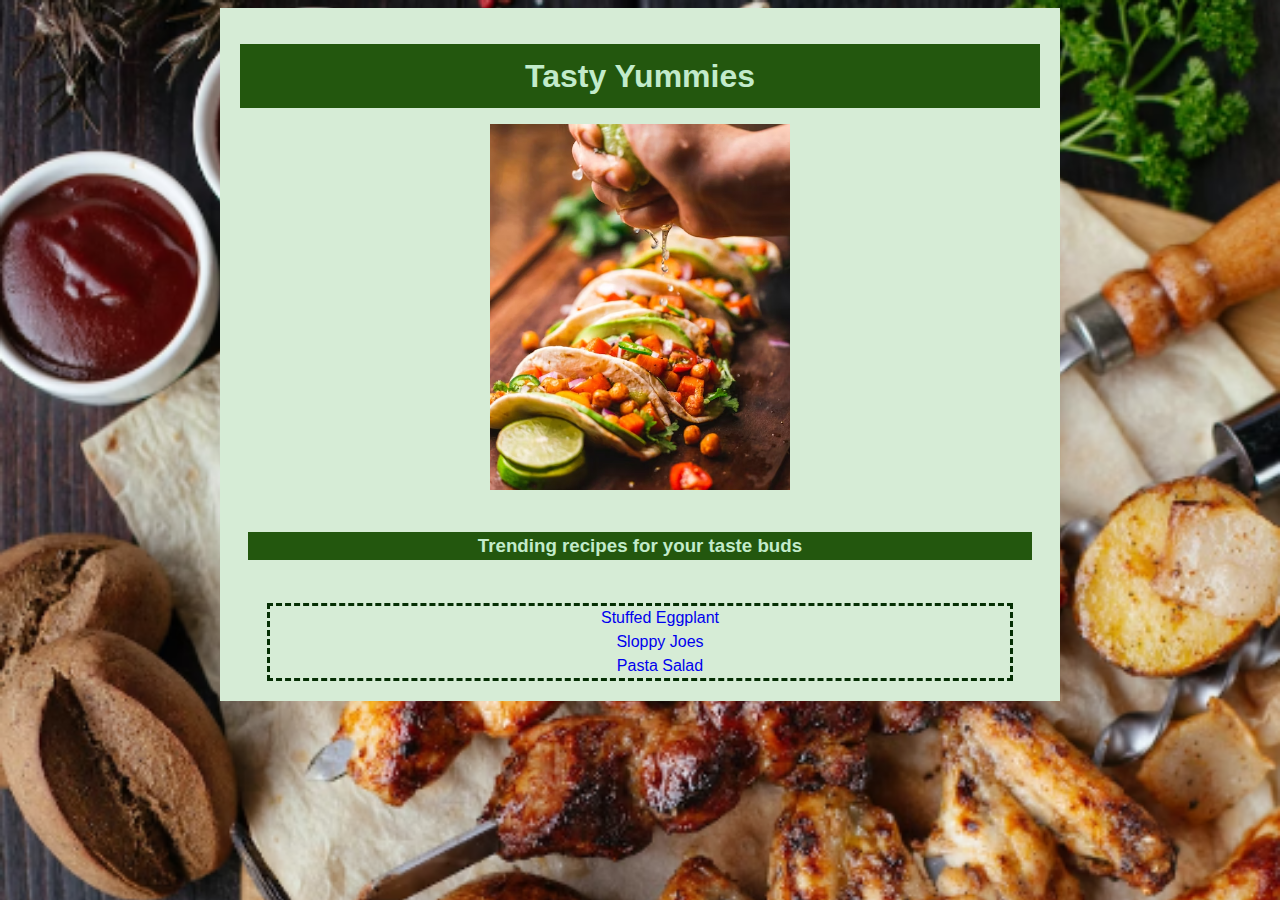
<file: index.html>
<!DOCTYPE html>
<html lang="en">
    <head>
        <meta charset="UTF-8">
        <meta name="viewport" content="width=device-width, initial-scale=1.0">
        <title>Home</title>
        <link rel="stylesheet" href="./styles.css">
    </head>
    <body>
        <div class="main-content">
        <h1>Tasty Yummies</h1>
        <img src="./images/home-pic.png" alt="delicious food">
        <div class="header"><h3>Trending recipes for your taste buds</h3></div>
        
        <ul class="links">
            <li><a href="recipes/stuffed-eggplant.html">Stuffed Eggplant</a></li>
            <li><a href="recipes/sloppy-joes.html">Sloppy Joes</a></li>
            <li><a href="recipes/pasta-salad.html">Pasta Salad</a></li>
        </ul>
        </div>
    </body>
</html>
</file>
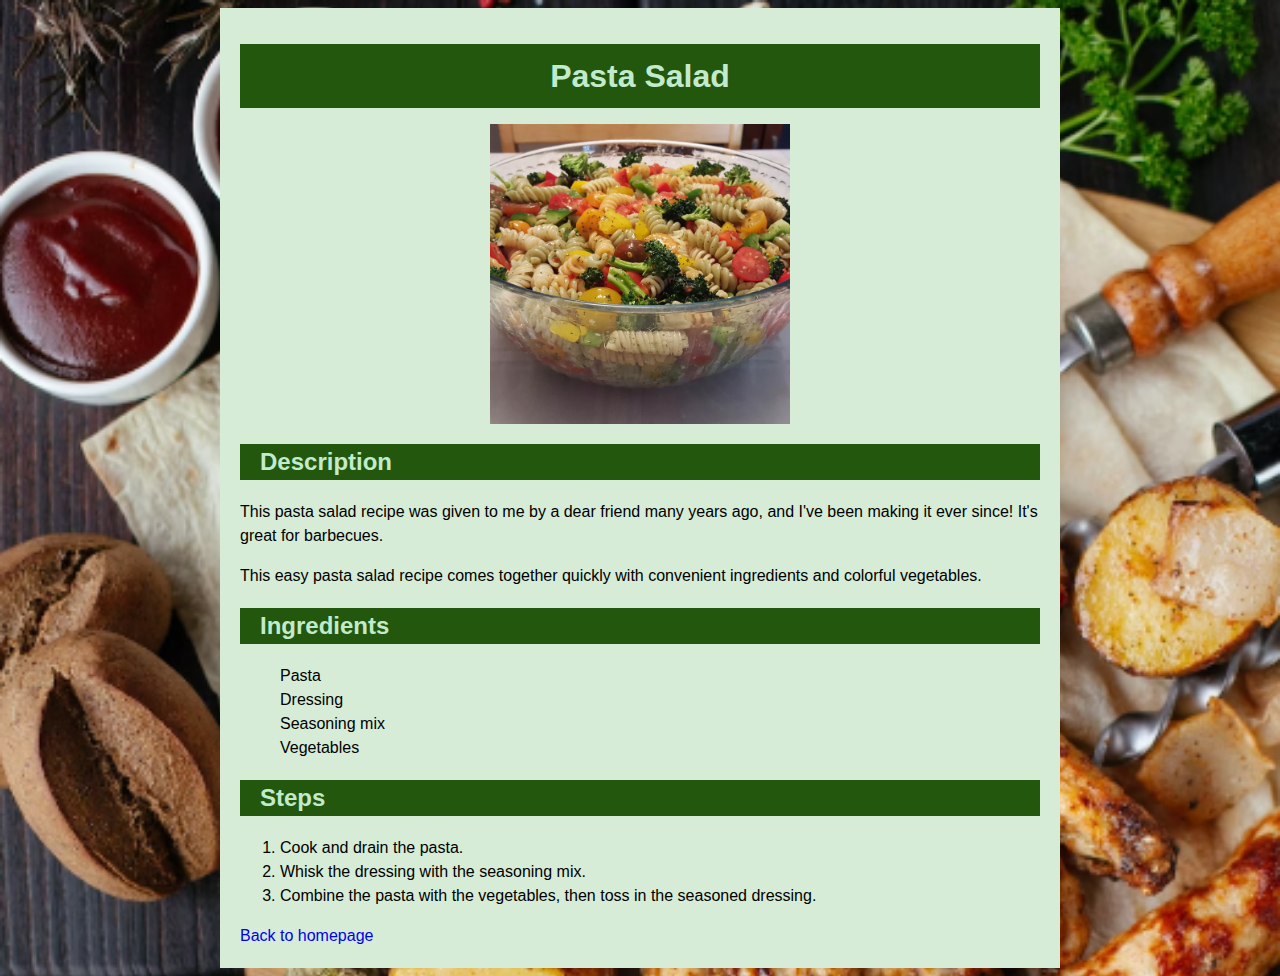
<file: recipes/pasta-salad.html>
<!DOCTYPE html>
<html lang="en">
<head>
    <meta charset="UTF-8">
    <title>pasta-salad</title>
    <link rel="stylesheet" href="../styles.css">
</head>
<body>
    <div class="main-content">
    <h1>Pasta Salad</h1>
    <img src="../images/pasta-salad.png" width="500" alt="a bowl of delicious pasta salad">
    <h2>Description</h2>
    <p>This pasta salad recipe was given to me by a dear friend many years ago, and I've been making it ever since! It's great for barbecues.</p>
    <p>This easy pasta salad recipe comes together quickly with convenient ingredients and colorful vegetables.</p>
    <h2>Ingredients</h2>
    <ul>
        <li>Pasta</li>
        <li>Dressing</li>
        <li>Seasoning mix</li>
        <li>Vegetables</li>
    </ul>
    <h2>Steps</h2>
    <ol>
        <li>Cook and drain the pasta. </li>
        <li>Whisk the dressing with the seasoning mix. </li>
        <li>Combine the pasta with the vegetables, then toss in the seasoned dressing.</li>
    </ol>
    <a href="../index.html">Back to homepage</a>
    </div>
</body>
</html>
</file>
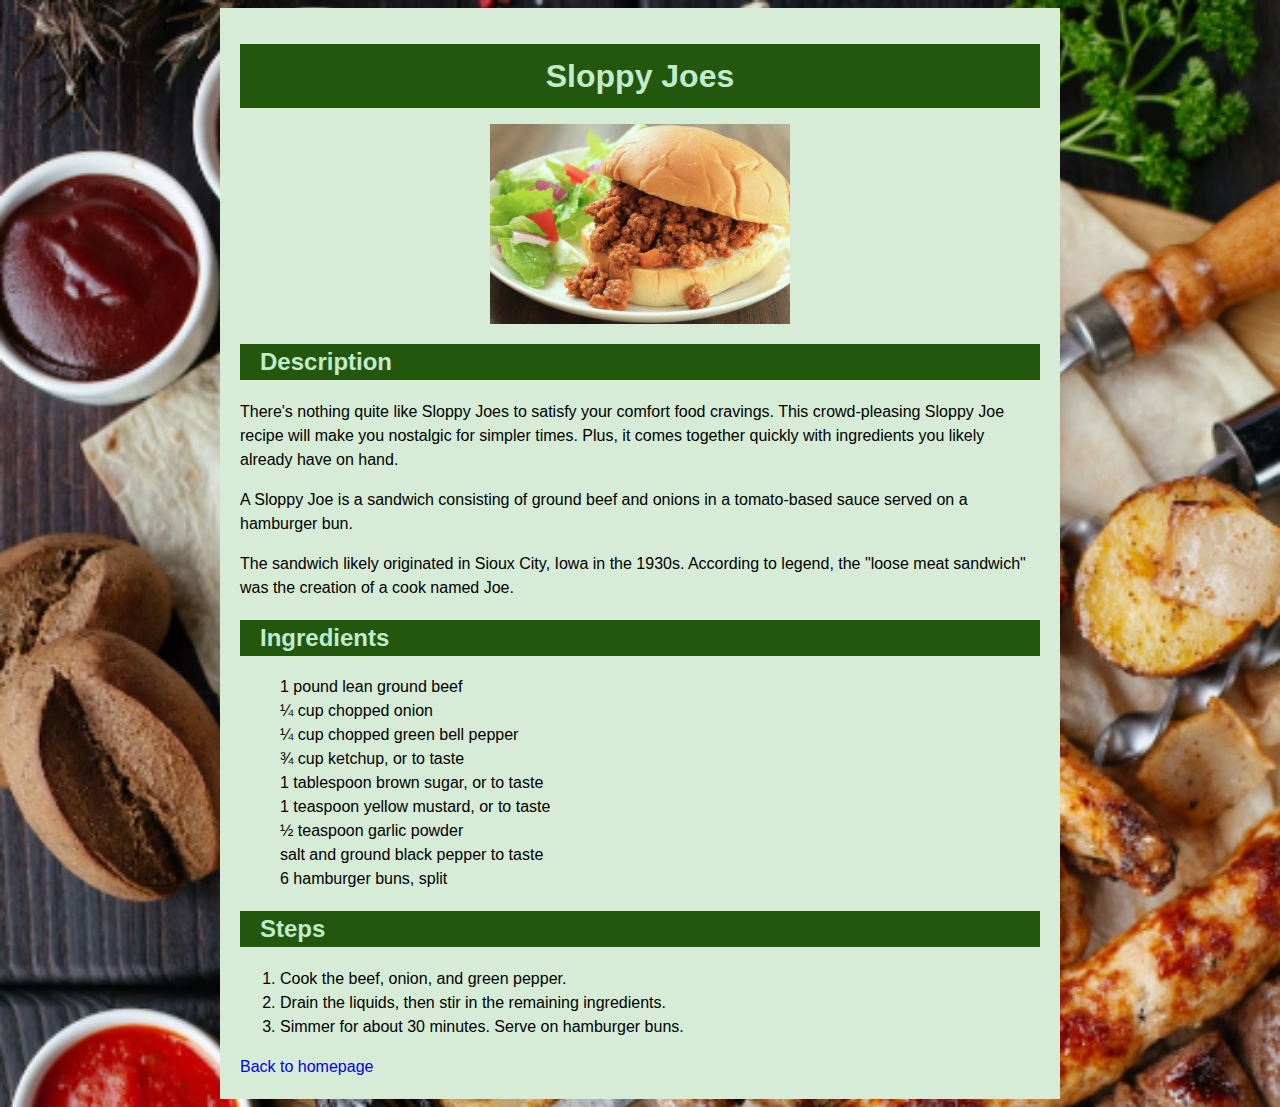
<file: recipes/sloppy-joes.html>
<!DOCTYPE html>
<html lang="en">
<head>
    <meta charset="UTF-8">
    <title>sloppy-joes</title>
    <link rel="stylesheet" href="../styles.css">
</head>
<body>
    <div class="main-content">
    <h1>Sloppy Joes</h1>
    <img src="../images/sloppy-joes.png" alt="scrumptious sloppy joes">
    <h2>Description</h2>
    <p>There's nothing quite like Sloppy Joes to satisfy your comfort food cravings. This crowd-pleasing Sloppy Joe recipe will make you nostalgic for simpler times. Plus, it comes together quickly with ingredients you likely already have on hand.</p>
    <p>A Sloppy Joe is a sandwich consisting of ground beef and onions in a tomato-based sauce served on a hamburger bun.</p>
    <p>The sandwich likely originated in Sioux City, Iowa in the 1930s. According to legend, the "loose meat sandwich" was the creation of a cook named Joe.</p>
    <h2>Ingredients</h2>
    <ul>
        <li>1 pound lean ground beef</li>
        <li>¼ cup chopped onion</li>
        <li>¼ cup chopped green bell pepper</li>
        <li>¾ cup ketchup, or to taste</li>
        <li>1 tablespoon brown sugar, or to taste</li>
        <li>1 teaspoon yellow mustard, or to taste</li>
        <li>½ teaspoon garlic powder</li>
        <li>salt and ground black pepper to taste</li>
        <li>6 hamburger buns, split</li>
    </ul>
    <h2>Steps</h2>
    <ol>
        <li>Cook the beef, onion, and green pepper.</li>
        <li>Drain the liquids, then stir in the remaining ingredients.</li>
        <li>Simmer for about 30 minutes. Serve on hamburger buns.</li>
    </ol>
    <a href="../index.html">Back to homepage</a>
    </div>
</body>
</html>
</file>
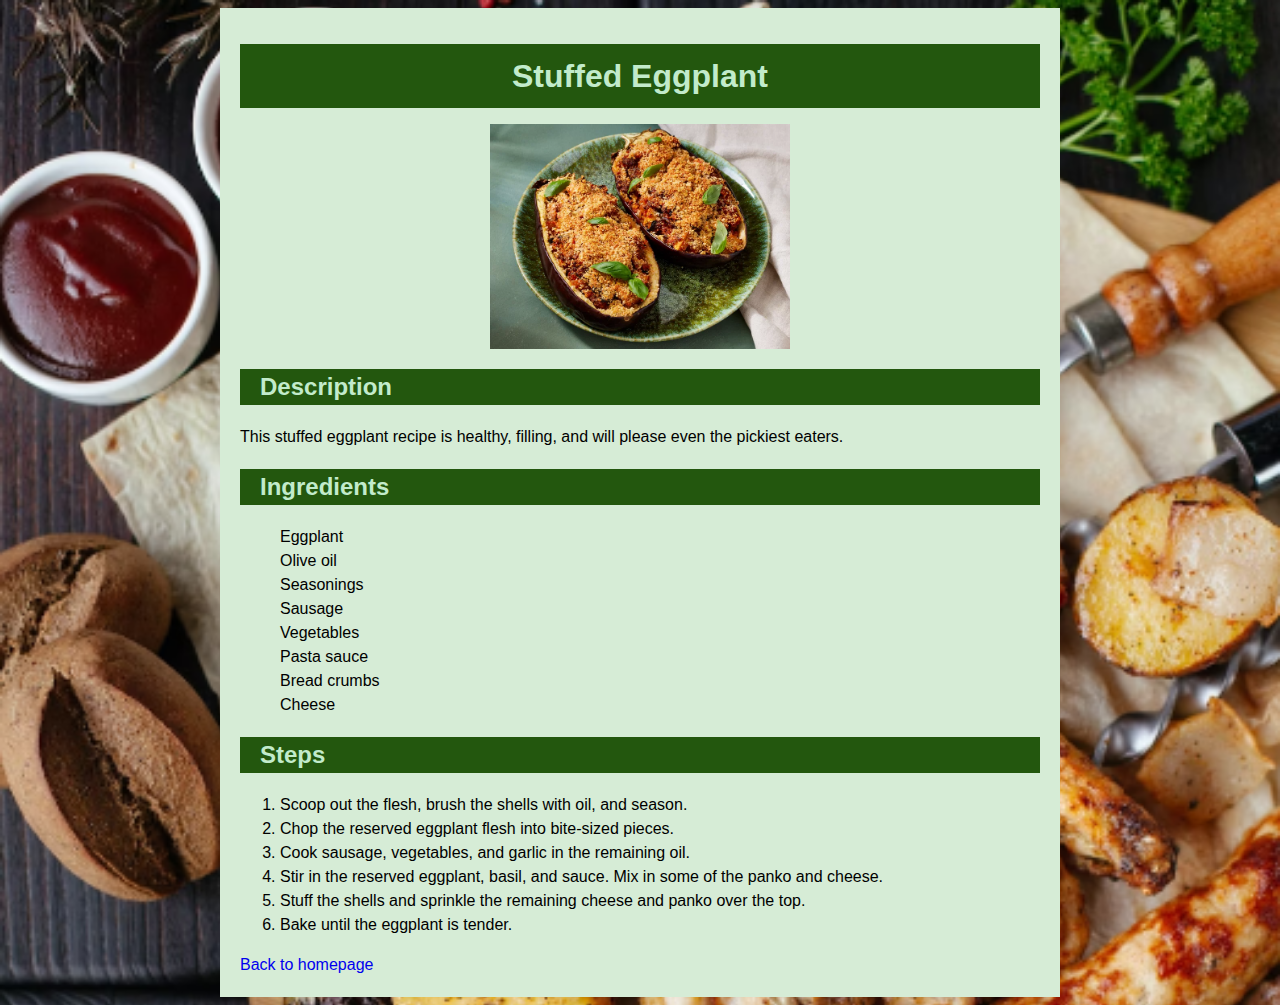
<file: recipes/stuffed-eggplant.html>
<!DOCTYPE html>
<html lang="en">
    <head>
        <meta charset="UTF-8">
        <title>stuffed-eggplant</title>
        <link rel="stylesheet" href="../styles.css">
    </head>
    <body>
        <div class="main-content">
        <h1>Stuffed Eggplant</h1>
        <img src="../images/stuffed-eggplant.png" alt="A plate of delicious Stuffed Eggplant">
        <h2>Description</h2>
        <p>This stuffed eggplant recipe is healthy, filling, and will please even the pickiest eaters.</p>
        <h2>Ingredients</h2>
        <ul>
            <li>Eggplant</li>
            <li>Olive oil</li>
            <li>Seasonings</li>
            <li>Sausage</li>
            <li>Vegetables</li>
            <li>Pasta sauce</li>
            <li>Bread crumbs</li>
            <li>Cheese</li>
        </ul>
        <h2>Steps</h2>
        <ol>
            <li>Scoop out the flesh, brush the shells with oil, and season.</li>
            <li>Chop the reserved eggplant flesh into bite-sized pieces.</li>
            <li>Cook sausage, vegetables, and garlic in the remaining oil. </li>
            <li>Stir in the reserved eggplant, basil, and sauce. Mix in some of the panko and cheese. </li>
            <li>Stuff the shells and sprinkle the remaining cheese and panko over the top. </li>
            <li>Bake until the eggplant is tender.</li>
        </ol>
        <a href="../index.html">Back to homepage</a>
        </div>
    </body>
</html>
</file>
<file: styles.css>
* {
    line-height: 1.5;
    font-family:'Trebuchet MS', 'Lucida Sans Unicode', 'Lucida Grande', 'Lucida Sans', Arial, sans-serif;
}

body {
    background-image: url(./images/bg-pic.png);
    background-size: cover;
}

h1 {
    text-align: center;  
    margin: 16px auto;
    padding: 8px;
}

img {
    display: block;
    width: 300px;
    height:auto;
    margin: auto;
}

h1, h2, h3 {
    color:rgb(194, 235, 203);
    background-color: rgb(35, 87, 14);
}

a {
    text-decoration: none;
}

.header {
    margin: 16px auto;
    padding: 8px;
    text-align: center;
}

ul {
    list-style-type: none;
}

.links {
    border-color: rgb(5, 46, 4);
    border-style: dashed;
    width: 700px;
    margin: 0 auto;
    text-align:center;
}

.main-content {
    width: 80%;
    background-color: rgb(214, 236, 214);
    margin: auto;
    padding: 20px;
    max-width: 800px;
}

h2 {
    padding-left: 20px;
}
</file>
